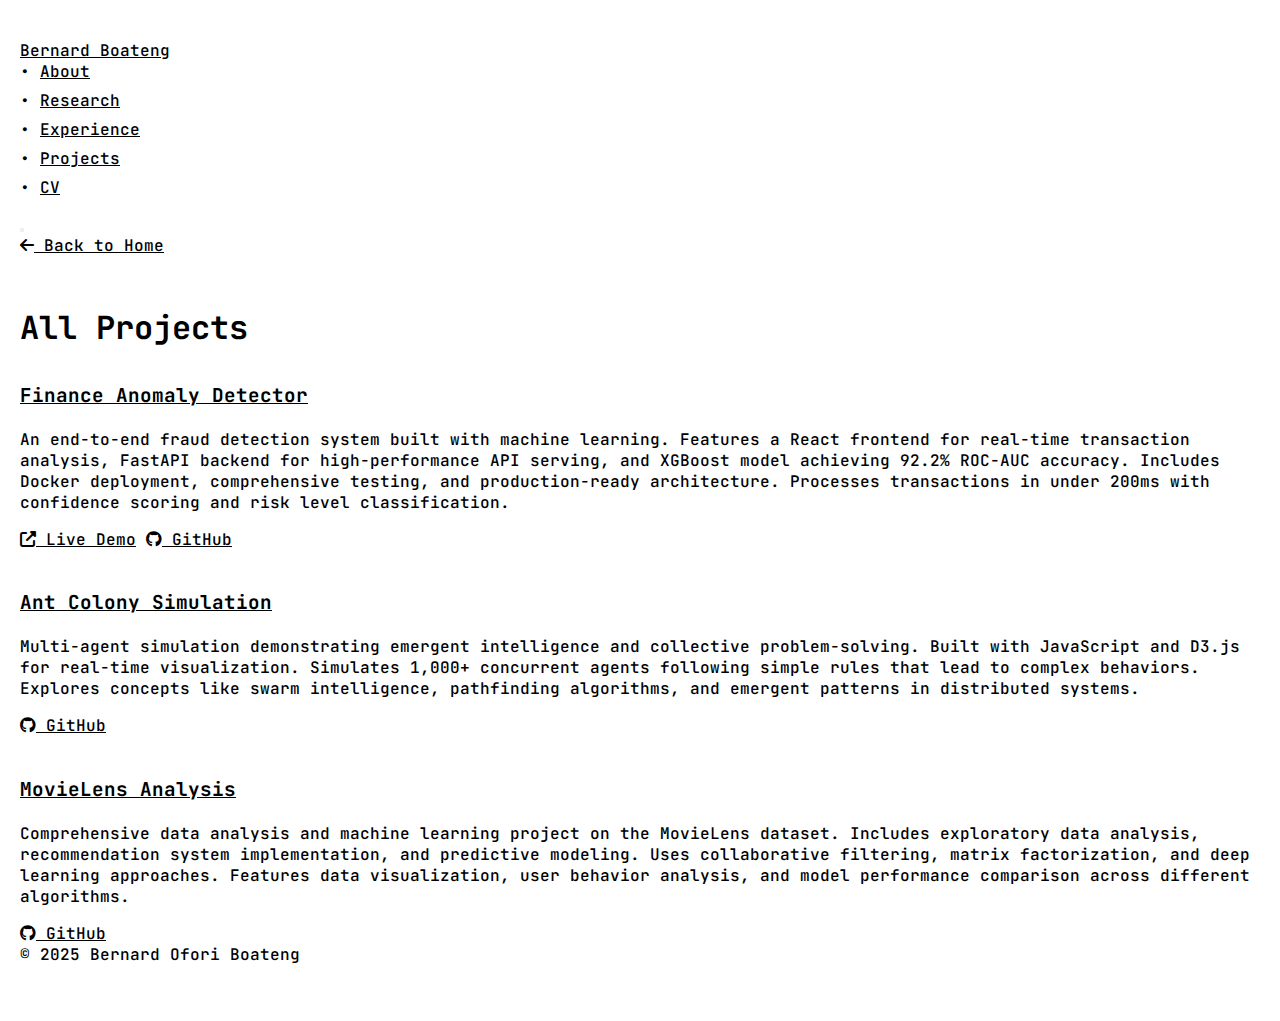
<file: projects.html>
<!DOCTYPE html>
<html lang="en">
<head>
    <meta charset="UTF-8">
    <meta name="viewport" content="width=device-width, initial-scale=1.0">
    <meta name="description" content="Projects by Bernard Ofori Boateng - PhD Student in Computer Science">
    <title>Projects | Bernard Ofori Boateng</title>
    <link rel="stylesheet" href="style.css">
    <link rel="stylesheet" href="https://cdnjs.cloudflare.com/ajax/libs/font-awesome/6.4.0/css/all.min.css">
</head>
<body>
    <!-- Navigation Bar -->
    <nav class="main-nav">
        <div class="nav-container">
            <a href="index.html" class="nav-brand">Bernard Boateng</a>
            <ul class="nav-links">
                <li><a href="index.html#about">About</a></li>
                <li><a href="index.html#research">Research</a></li>
                <li><a href="index.html#experience">Experience</a></li>
                <li><a href="index.html#projects">Projects</a></li>
                <li><a href="assets/cv.pdf" target="_blank">CV</a></li>
            </ul>
            <button class="nav-toggle" aria-label="Toggle navigation">
                <span></span>
            </button>
        </div>
    </nav>

    <div class="page-container">
        <main class="main-content full-width">
            <a href="index.html" class="back-link"><i class="fas fa-arrow-left"></i> Back to Home</a>

            <h1 class="projects-page-title">All Projects</h1>

            <div class="project-card-large">
                <h3><a href="https://github.com/BernardOforiBoateng/finance-anomaly-detector" target="_blank">Finance Anomaly Detector</a></h3>
                <p>An end-to-end fraud detection system built with machine learning. Features a React frontend for real-time transaction analysis, FastAPI backend for high-performance API serving, and XGBoost model achieving 92.2% ROC-AUC accuracy. Includes Docker deployment, comprehensive testing, and production-ready architecture. Processes transactions in under 200ms with confidence scoring and risk level classification.</p>
                <div class="project-links">
                    <a href="https://anomaly-detector-g2ex.onrender.com" target="_blank" class="project-link"><i class="fas fa-external-link-alt"></i> Live Demo</a>
                    <a href="https://github.com/BernardOforiBoateng/finance-anomaly-detector" target="_blank" class="project-link"><i class="fab fa-github"></i> GitHub</a>
                </div>
            </div>

            <div class="project-card-large">
                <h3><a href="https://github.com/BernardOforiBoateng/ant_colony_simulation" target="_blank">Ant Colony Simulation</a></h3>
                <p>Multi-agent simulation demonstrating emergent intelligence and collective problem-solving. Built with JavaScript and D3.js for real-time visualization. Simulates 1,000+ concurrent agents following simple rules that lead to complex behaviors. Explores concepts like swarm intelligence, pathfinding algorithms, and emergent patterns in distributed systems.</p>
                <div class="project-links">
                    <a href="https://github.com/BernardOforiBoateng/ant_colony_simulation" target="_blank" class="project-link"><i class="fab fa-github"></i> GitHub</a>
                </div>
            </div>

            <div class="project-card-large">
                <h3><a href="https://github.com/BernardOforiBoateng/MovieLens-dataset-Analysis" target="_blank">MovieLens Analysis</a></h3>
                <p>Comprehensive data analysis and machine learning project on the MovieLens dataset. Includes exploratory data analysis, recommendation system implementation, and predictive modeling. Uses collaborative filtering, matrix factorization, and deep learning approaches. Features data visualization, user behavior analysis, and model performance comparison across different algorithms.</p>
                <div class="project-links">
                    <a href="https://github.com/BernardOforiBoateng/MovieLens-dataset-Analysis" target="_blank" class="project-link"><i class="fab fa-github"></i> GitHub</a>
                </div>
            </div>
        </main>
    </div>

    <!-- Footer -->
    <footer class="site-footer">
        <p>&copy; 2025 Bernard Ofori Boateng</p>
    </footer>

    <script>
        // Mobile nav toggle
        document.querySelector('.nav-toggle').addEventListener('click', function() {
            document.querySelector('.nav-links').classList.toggle('active');
        });
    </script>
</body>
</html>
</file>
<file: style.css>
@import url('https://fonts.googleapis.com/css2?family=JetBrains+Mono:wght@400;500;700&display=swap');

:root {
    --font-family: "JetBrains Mono", monospace;
    --line-height: 1.20rem;
    --border-thickness: 2px;
    --text-color: #000;
    --text-color-alt: #666;
    --background-color: #fff;
    --background-color-alt: #eee;
    font-family: var(--font-family);
    font-optical-sizing: auto;
    font-weight: 500;
    font-style: normal;
    font-variant-numeric: tabular-nums lining-nums;
    font-size: 16px;
}

* {
    box-sizing: border-box;
    margin: 0;
    padding: 0;
}

html {
    position: relative;
    display: flex;
    width: 100%;
    flex-direction: column;
    align-items: center;
    background: var(--background-color);
    color: var(--text-color);
}

body {
    font-family: var(--font-family);
    font-optical-sizing: auto;
    font-weight: 500;
    font-style: normal;
    font-variant-numeric: tabular-nums lining-nums;
    font-size: 16px;
    padding: 40px 20px;
}

.container {
    max-width: 700px;
    margin: 0 auto;
}

/* Typography */
h1, h2, h3 {
    margin: calc(var(--line-height) * 2) 0 var(--line-height);
    line-height: calc(var(--line-height) * 1.5);
}

h1 {
    font-size: 2rem;
    margin-top: calc(var(--line-height) * 3);
}

h2 {
    font-size: 1.5rem;
}

h3 {
    font-size: 1.2rem;
}

p {
    margin-bottom: 1em;
}

.underline {
    text-decoration: underline;
}

/* Lists */
ul {
    list-style: none;
    margin-bottom: 1em;
}

li {
    margin-bottom: 0.5em;
    position: relative;
    padding-left: 20px;
}

li:before {
    content: "•";
    position: absolute;
    left: 0;
}

/* Links */
a {
    color: #000;
    text-decoration: underline;
}

a:hover {
    background-color: #000;
    color: #fff;
    text-decoration: none;
}

/* Divider */
.divider {
    border-bottom: 1px solid #000;
    margin: 3em 0 2em 0;
}

/* Footer links */
.links {
    text-align: center;
    margin-top: 2em;
}

.separator {
    margin: 0 1em;
}

/* Scrollbar styling */
::-webkit-scrollbar {
    width: 8px;
    height: 8px;
}

::-webkit-scrollbar-thumb {
    background: var(--text-color-alt);
    border-radius: 4px;
}

::-webkit-scrollbar-track {
    background: var(--background-color-alt);
}

/* Responsive */
@media (max-width: 600px) {
    body {
        padding: 20px 15px;
        font-size: 14px;
    }
    
    .separator {
        display: block;
        margin: 0.5em 0;
    }
    
    .links a {
        display: block;
        margin: 0.5em 0;
    }
}
</file>
